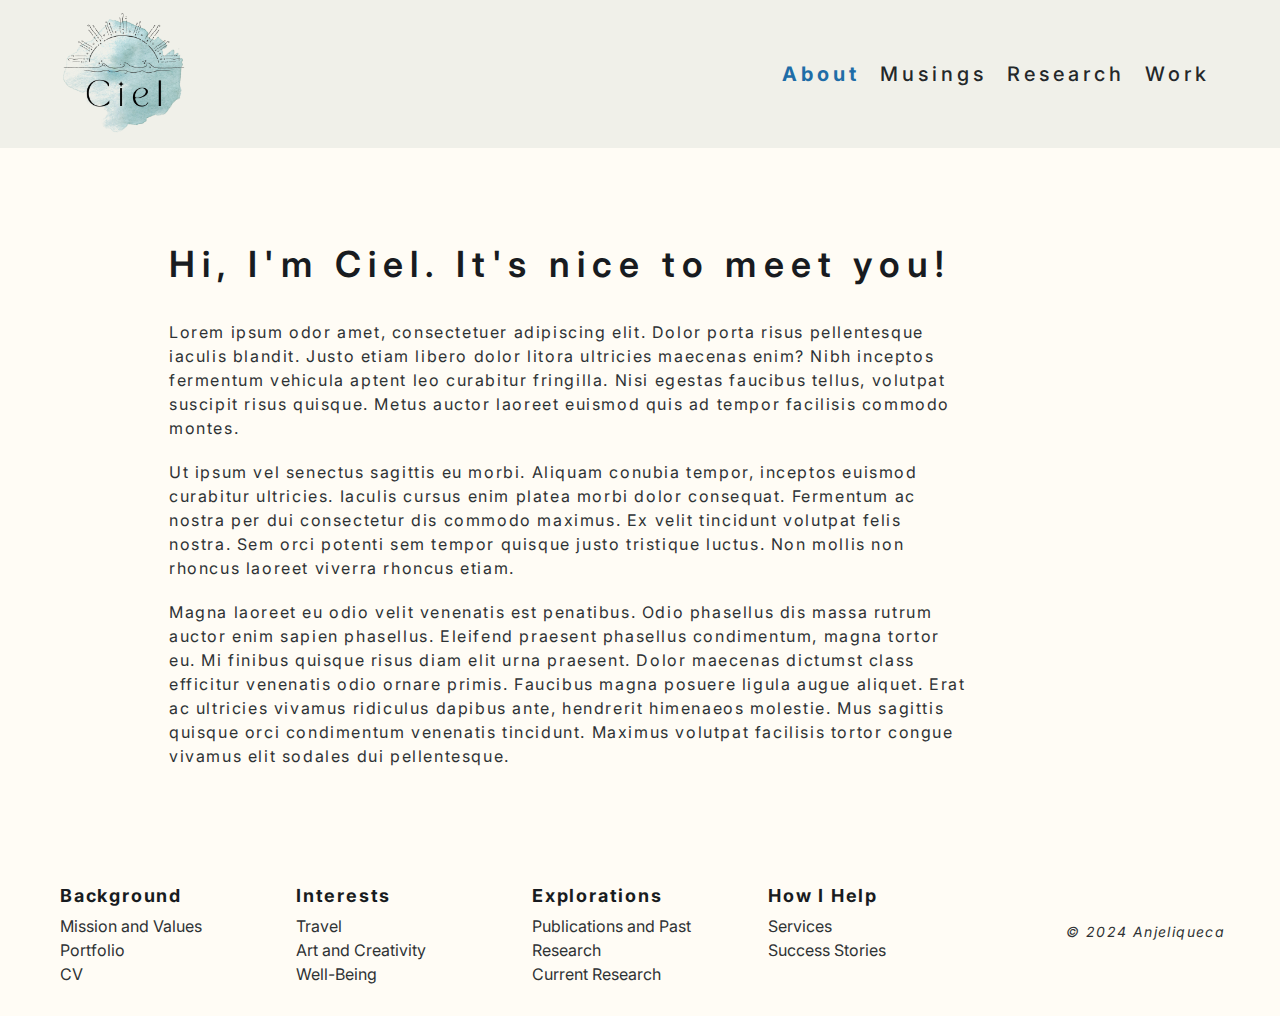
<file: about.html>
<!DOCTYPE html>
<html lang="en">

<!-- head section -->
<head>
    <link rel="preconnect" href="https://fonts.googleapis.com">
    <link rel="preconnect" href="https://fonts.gstatic.com" crossorigin>
    <link href="https://fonts.googleapis.com/css2?family=Inter:ital,opsz,wght@0,14..32,100..900;1,14..32,100..900&display=swap" rel="stylesheet">
    <link rel="stylesheet" href="CSS/styles.css">
    </head>

    <!-- body section -->
    <body>

        <!-- fixed header navigation -->
        <header class="top">
            <div class="header0">
                <div class="header1">
                    <a class="logo" href="index.html">
                        <img class="logo" src="images/Ciel-Logo.png" alt="Ciel">
                    </a>
                </div>
                <div class="header2">
                    <nav class="header">
                        <ul>
                            <li class="active">
                                <a href="about.html">About</a>
                            </li>
                            <li>
                                <a href="musings.html">Musings</a>
                            </li>
                            <li>
                                <a href="research.html">Research</a>
                            </li>
                            <li>
                                <a href="work.html">Work</a>
                            </li>
                        </ul>
                    </nav>
                </div>
            </div>
        </header>
        
        <!-- about section -->
        <section>
            <!-- long bio -->
            <header class="section">
                <div class="section">
                    <h2 class="section">Hi, I'm Ciel. It's nice to meet you!</h2>
                </div>
                <div class="section-paragraph">
                    <p class="section">Lorem ipsum odor amet, consectetuer adipiscing elit. Dolor porta risus pellentesque iaculis blandit. Justo etiam libero dolor litora ultricies maecenas enim? Nibh inceptos fermentum vehicula aptent leo curabitur fringilla. Nisi egestas faucibus tellus, volutpat suscipit risus quisque. Metus auctor laoreet euismod quis ad tempor facilisis commodo montes.
                    </p>
                    <p class="section">Ut ipsum vel senectus sagittis eu morbi. Aliquam conubia tempor, inceptos euismod curabitur ultricies. Iaculis cursus enim platea morbi dolor consequat. Fermentum ac nostra per dui consectetur dis commodo maximus. Ex velit tincidunt volutpat felis nostra. Sem orci potenti sem tempor quisque justo tristique luctus. Non mollis non rhoncus laoreet viverra rhoncus etiam.
                    </p>
                    <p class="section">Magna laoreet eu odio velit venenatis est penatibus. Odio phasellus dis massa rutrum auctor enim sapien phasellus. Eleifend praesent phasellus condimentum, magna tortor eu. Mi finibus quisque risus diam elit urna praesent. Dolor maecenas dictumst class efficitur venenatis odio ornare primis. Faucibus magna posuere ligula augue aliquet. Erat ac ultricies vivamus ridiculus dapibus ante, hendrerit himenaeos molestie. Mus sagittis quisque orci condimentum venenatis tincidunt. Maximus volutpat facilisis tortor congue vivamus elit sodales dui pellentesque.
                    </p>
                </div>
            </header>
        </section>

        <!-- footer section -->
        <footer class="footer">
            <nav class="footer-nav">
                <!-- footer navigation section -->
                <div class="footer-nav-group">
                    <div class="footer-nav-heading">Background</div>
                    <a class="footer-nav-group-item" href="#">Mission and Values</a>
                    <a class="footer-nav-group-item" href="#">Portfolio</a>
                    <a class="footer-nav-group-item" href="#">CV</a>
                </div>

                <div class="footer-nav-group">
                    <div class="footer-nav-heading">Interests</div>
                    <a class="footer-nav-group-item" href="#">Travel</a>
                    <a class="footer-nav-group-item" href="#">Art and Creativity</a>
                    <a class="footer-nav-group-item" href="#">Well-Being</a>
                </div>

                <div class="footer-nav-group">
                    <div class="footer-nav-heading">Explorations</div>
                    <a class="footer-nav-group-item" href="#">Publications and Past Research</a>
                    <a class="footer-nav-group-item" href="#">Current Research</a>
                </div>

                <div class="footer-nav-group">
                    <div class="footer-nav-heading">How I Help</div>
                    <a class="footer-nav-group-item" href="#">Services</a>
                    <a class="footer-nav-group-item" href="#">Success Stories</a>
                </div>
            </nav>
            <div class="copyright">
                <p class="copyright">&copy; 2024 Anjeliqueca</p>
            </div>    
        </footer>
    </body>
</html>
</file>
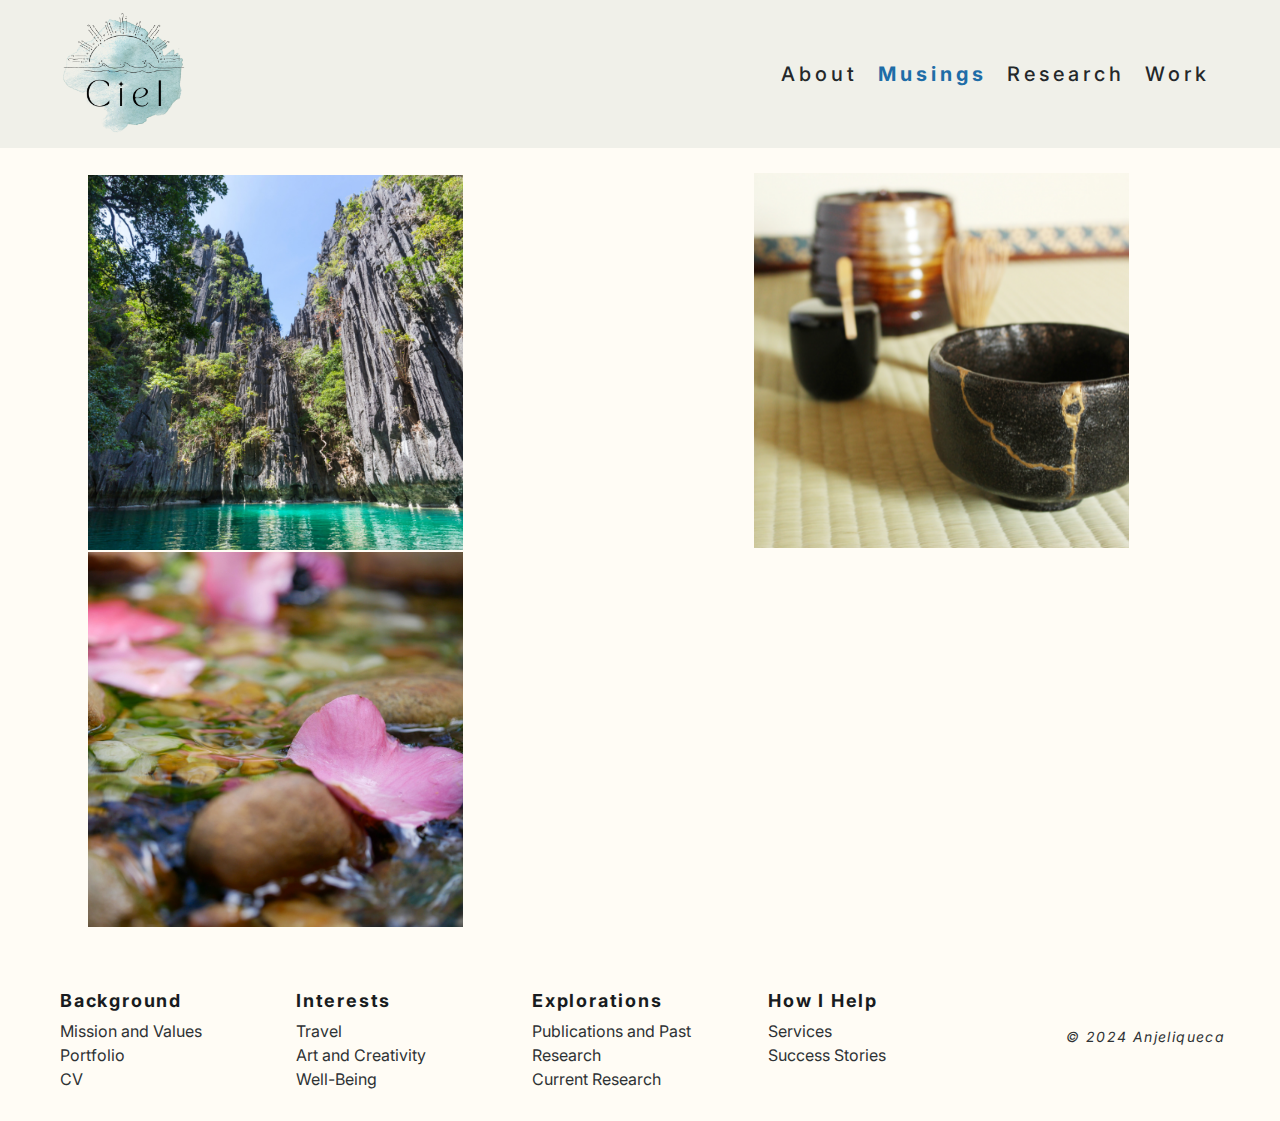
<file: musings.html>
<!DOCTYPE html>
<html lang="en">

<!-- head section -->
<head>
    <link rel="preconnect" href="https://fonts.googleapis.com">
    <link rel="preconnect" href="https://fonts.gstatic.com" crossorigin>
    <link href="https://fonts.googleapis.com/css2?family=Inter:ital,opsz,wght@0,14..32,100..900;1,14..32,100..900&display=swap" rel="stylesheet">
    <link rel="stylesheet" href="CSS/styles.css">
    </head>

    <!-- body section -->
    <body>

        <!-- fixed header navigation -->
        <header class="top">
            <div class="header0">
                <div class="header1">
                    <a class="logo" href="index.html">
                        <img class="logo" src="images/Ciel-Logo.png" alt="Ciel">
                    </a>
                </div>
                <div class="header2">
                    <nav class="header">
                        <ul>
                            <li>
                                <a href="about.html">About</a>
                            </li>
                            <li class="active">
                                <a href="musings.html">Musings</a>
                            </li>
                            <li>
                                <a href="research.html">Research</a>
                            </li>
                            <li>
                                <a href="work.html">Work</a>
                            </li>
                        </ul>
                    </nav>
                </div>
            </div>
        </header>
        
        <!-- aside section -->
        <aside>
            <div class="aside">
                <div class="left">
                    <a class="palawan" href="#">
                        <img class="palawan" src="images/palawan.png" alt="scenic view of sea and island mountains, palawan, philippines">
                    </a>
                </div>
                <div class="kintsugi">
                    <a class="middle" href="#">
                        <img class="kintsugi" src="images/kintsugi.png" alt="repaired pottery in japanese tea room">
                    </a>
                </div>
                <div class="right">
                    <a class="stream" href="#">
                        <img class="stream" src="images/stream.png" alt="flowers on running stream and river rocks">
                    </a>
                </div>
            </div>
        </aside>

        <!-- footer section -->
        <footer class="footer">
            <nav class="footer-nav">
                <!-- footer navigation section -->
                <div class="footer-nav-group">
                    <div class="footer-nav-heading">Background</div>
                    <a class="footer-nav-group-item" href="#">Mission and Values</a>
                    <a class="footer-nav-group-item" href="#">Portfolio</a>
                    <a class="footer-nav-group-item" href="#">CV</a>
                </div>

                <div class="footer-nav-group">
                    <div class="footer-nav-heading">Interests</div>
                    <a class="footer-nav-group-item" href="#">Travel</a>
                    <a class="footer-nav-group-item" href="#">Art and Creativity</a>
                    <a class="footer-nav-group-item" href="#">Well-Being</a>
                </div>

                <div class="footer-nav-group">
                    <div class="footer-nav-heading">Explorations</div>
                    <a class="footer-nav-group-item" href="#">Publications and Past Research</a>
                    <a class="footer-nav-group-item" href="#">Current Research</a>
                </div>

                <div class="footer-nav-group">
                    <div class="footer-nav-heading">How I Help</div>
                    <a class="footer-nav-group-item" href="#">Services</a>
                    <a class="footer-nav-group-item" href="#">Success Stories</a>
                </div>
            </nav>
            <div class="copyright">
                <p class="copyright">&copy; 2024 Anjeliqueca</p>
            </div>    
        </footer>
    </body>
</html>
</file>
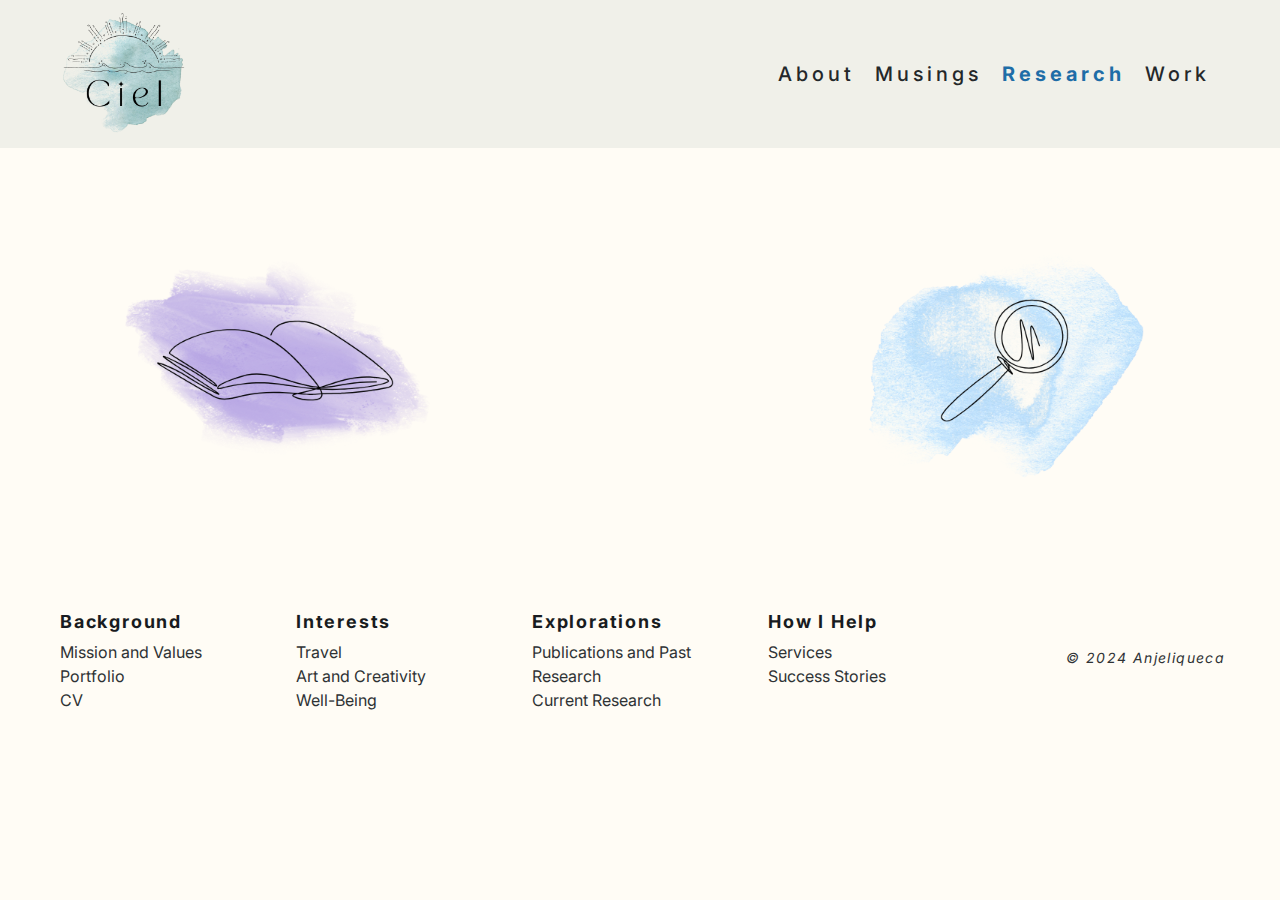
<file: research.html>
<!DOCTYPE html>
<html lang="en">

<!-- head section -->
<head>
    <link rel="preconnect" href="https://fonts.googleapis.com">
    <link rel="preconnect" href="https://fonts.gstatic.com" crossorigin>
    <link href="https://fonts.googleapis.com/css2?family=Inter:ital,opsz,wght@0,14..32,100..900;1,14..32,100..900&display=swap" rel="stylesheet">
    <link rel="stylesheet" href="CSS/styles.css">
    </head>

    <!-- body section -->
    <body>

        <!-- fixed header navigation -->
        <header class="top">
            <div class="header0">
                <div class="header1">
                    <a class="logo" href="index.html">
                        <img class="logo" src="images/Ciel-Logo.png" alt="Ciel">
                    </a>
                </div>
                <div class="header2">
                    <nav class="header">
                        <ul>
                            <li>
                                <a href="about.html">About</a>
                            </li>
                            <li>
                                <a href="musings.html">Musings</a>
                            </li>
                            <li class="active">
                                <a href="research.html">Research</a>
                            </li>
                            <li>
                                <a href="work.html">Work</a>
                            </li>
                        </ul>
                    </nav>
                </div>
            </div>
        </header>

       <!-- aside section -->
       <aside>
        <div class="left">
            <a class="work" href="#">
                <img class="work" src="images/work icon.png" alt="pen book line art with abstract watercolor background">
            </a>
        </div>
        <div class="right">
            <a class="research" href="#">
                <img class="research" src="images/research icon.png" alt="magnifying glass line art with abstract watercolor background">
            </a>
        </div>
    </aside>

        <!-- footer section -->
        <footer class="footer">
            <nav class="footer-nav">
                <!-- footer navigation section -->
                <div class="footer-nav-group">
                    <div class="footer-nav-heading">Background</div>
                    <a class="footer-nav-group-item" href="#">Mission and Values</a>
                    <a class="footer-nav-group-item" href="#">Portfolio</a>
                    <a class="footer-nav-group-item" href="#">CV</a>
                </div>

                <div class="footer-nav-group">
                    <div class="footer-nav-heading">Interests</div>
                    <a class="footer-nav-group-item" href="#">Travel</a>
                    <a class="footer-nav-group-item" href="#">Art and Creativity</a>
                    <a class="footer-nav-group-item" href="#">Well-Being</a>
                </div>

                <div class="footer-nav-group">
                    <div class="footer-nav-heading">Explorations</div>
                    <a class="footer-nav-group-item" href="#">Publications and Past Research</a>
                    <a class="footer-nav-group-item" href="#">Current Research</a>
                </div>

                <div class="footer-nav-group">
                    <div class="footer-nav-heading">How I Help</div>
                    <a class="footer-nav-group-item" href="#">Services</a>
                    <a class="footer-nav-group-item" href="#">Success Stories</a>
                </div>
            </nav>
            <div class="copyright">
                <p class="copyright">&copy; 2024 Anjeliqueca</p>
            </div>    
        </footer>
    </body>
</html>
</file>
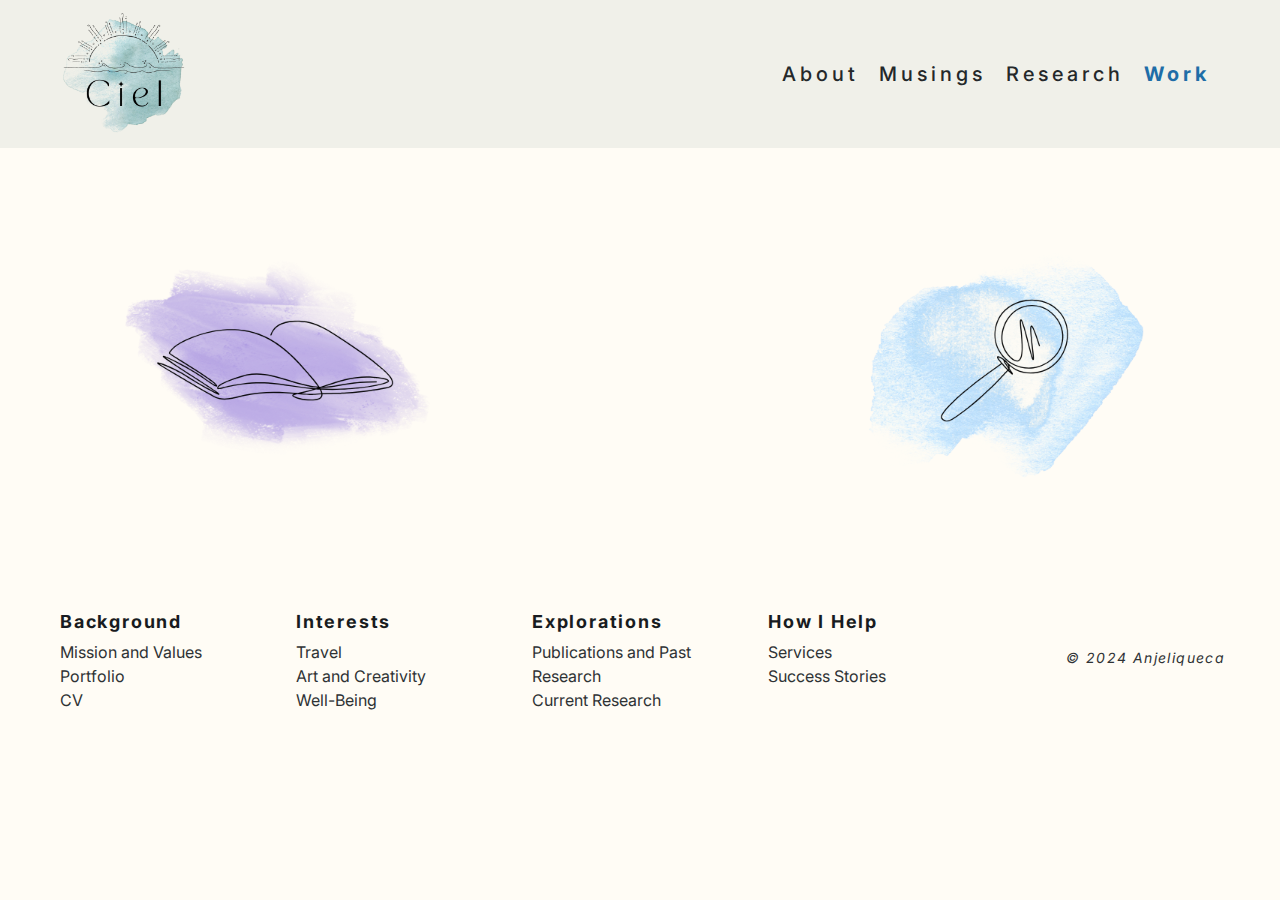
<file: work.html>
<!DOCTYPE html>
<html lang="en">

<!-- head section -->
<head>
    <link rel="preconnect" href="https://fonts.googleapis.com">
    <link rel="preconnect" href="https://fonts.gstatic.com" crossorigin>
    <link href="https://fonts.googleapis.com/css2?family=Inter:ital,opsz,wght@0,14..32,100..900;1,14..32,100..900&display=swap" rel="stylesheet">
    <link rel="stylesheet" href="CSS/styles.css">
    </head>

    <!-- body section -->
    <body>

        <!-- fixed header navigation -->
        <header class="top">
            <div class="header0">
                <div class="header1">
                    <a class="logo" href="index.html">
                        <img class="logo" src="images/Ciel-Logo.png" alt="Ciel">
                    </a>
                </div>
                <div class="header2">
                    <nav class="header">
                        <ul>
                            <li>
                                <a href="about.html">About</a>
                            </li>
                            <li>
                                <a href="musings.html">Musings</a>
                            </li>
                            <li>
                                <a href="research.html">Research</a>
                            </li>
                            <li class="active">
                                <a href="work.html">Work</a>
                            </li>
                        </ul>
                    </nav>
                </div>
            </div>
        </header>
        
        <!-- aside section -->
        <aside>
            <div class="left">
                <a class="work" href="#">
                    <img class="work" src="images/work icon.png" alt="pen book line art with abstract watercolor background">
                </a>
            </div>
            <div class="right">
                <a class="research" href="#">
                    <img class="research" src="images/research icon.png" alt="magnifying glass line art with abstract watercolor background">
                </a>
            </div>
        </aside>

        <!-- footer section -->
        <footer class="footer">
            <nav class="footer-nav">
                <!-- footer navigation section -->
                <div class="footer-nav-group">
                    <div class="footer-nav-heading">Background</div>
                    <a class="footer-nav-group-item" href="#">Mission and Values</a>
                    <a class="footer-nav-group-item" href="#">Portfolio</a>
                    <a class="footer-nav-group-item" href="#">CV</a>
                </div>

                <div class="footer-nav-group">
                    <div class="footer-nav-heading">Interests</div>
                    <a class="footer-nav-group-item" href="#">Travel</a>
                    <a class="footer-nav-group-item" href="#">Art and Creativity</a>
                    <a class="footer-nav-group-item" href="#">Well-Being</a>
                </div>

                <div class="footer-nav-group">
                    <div class="footer-nav-heading">Explorations</div>
                    <a class="footer-nav-group-item" href="#">Publications and Past Research</a>
                    <a class="footer-nav-group-item" href="#">Current Research</a>
                </div>

                <div class="footer-nav-group">
                    <div class="footer-nav-heading">How I Help</div>
                    <a class="footer-nav-group-item" href="#">Services</a>
                    <a class="footer-nav-group-item" href="#">Success Stories</a>
                </div>
            </nav>
            <div class="copyright">
                <p class="copyright">&copy; 2024 Anjeliqueca</p>
            </div>    
        </footer>
    </body>
</html>
</file>
<file: CSS/styles.css>
/* universal style */
*{
    margin: 0;
    padding: 0;
}

/* body style */
body{
    background-color: #fffcf5;
    font-family: "Inter", sans-serif;
    font-weight: normal;
    color: #181b20;
    width: 100%;
}

/* navigation header styles */
header.top{
    box-sizing: border-box;
    display: flex;
    position: sticky;
    top: 0;
    justify-content: space-between;
    background-color: #f0f0e9;
    width: 100%;
}
div.header0{
    box-sizing: border-box;
    display: flex;
    align-items: center;
    justify-content: space-between;
    width: 100%;
    padding: 0 50px;
}
div.header1{
    display: flex;
    justify-content: flex-start;
    text-align: left;
    width: 25%;
}
div.header2{
    box-sizing: border-box;
    display: flex;
    text-align: right;
    justify-content: flex-end;
    width: 50%;
    flex-basis: 45%;
}
nav.header{
    box-sizing: border-box;
    display: flex;
    justify-content: space-between;
    flex-basis: 75%;
}
nav ul{
    display: flex;
    text-align: right;
    justify-content: flex-end;
    flex: auto;
}
nav ul li{
    list-style: none;
    flex: auto;
    font-size: 1.25em;
    font-weight: 500;
    letter-spacing: .2em;
    color: #24282a;
    margin-right: 20px;
}

/* nav header link styles */
a:link{
    color: #24282a;
    text-decoration: none;
}
li a:hover{
    color: #748ea0;
}
a:visited{
    color: #24282a;
}

/* so we know what our current page is*/
li.active a {
    font-weight: bold;
    color: #1e6da7;
}

a.logo{
    background-color: transparent;
    text-decoration: none;
}

img.logo{
    display: block;
    width: 50%;
}

/* short about styles */
main{
    box-sizing: border-box;
    display: flex;
    flex-flow: row wrap;
    justify-content: center;
    align-items: center;
    height: fit-content;
    padding: 2%;
}
div.main{
    box-sizing: border-box;
    display: flex;
    flex-flow: row wrap;
    justify-content: center;
    align-items: center;
    width: 100%;
    padding: 20px 50px;
}
div.mainleft{
    box-sizing: border-box;
    display: inline-flex;
    flex-flow: row wrap;
    justify-content: flex-end;
    padding-right: 50px;
    flex: 0 1 45%;
    order: 0;
}
img.profile{
    width: 50%;
    padding: 1%;
}
div.mainright{
    box-sizing: border-box;
    display: inline-flex;
    flex-flow: row wrap;
    justify-content: flex-start;
    text-align: center;
    align-items: center;
    flex: 1 0 30%;
    order: 1;
    padding-bottom: 20px;
}
div.cycle-slideshow{
    position: relative;
    box-sizing: border-box;
    display: inline-flex;
    flex-flow: row wrap;
    justify-content: flex-end;
    flex: 0 1 45%;
    order: 2;
}
/* slideshow images */
.cycle-slideshow img{
   position: relative;
    box-sizing: border-box;
    width: 75%;
    padding: 1%;
}
div.slideshow-text{
    box-sizing: border-box;
    display: inline-flex;
    flex-flow: row wrap;
    justify-content: flex-start;
    text-align: center;
    align-items: center;
    flex: 1 0 30%;
    order: 3;
}

header.bio{
    display: flex;
    justify-content: flex-start;
    text-align: center;
    align-items: center;
    height: 100%;
    width: 100%;
    flex-direction: column;
    margin: 1%;
    padding: 1%;
    flex: 0 0 auto;
}
div.bioname{
    box-sizing: border-box;
    display: flex;
    justify-content: flex-start;
    align-items: flex-start;
    text-align: left;
    width: 100%;
    flex: 0 0 auto;
}
h2{
    box-sizing: border-box;
    display: flex;
    justify-content: flex-start;
    text-align: left;
    font-size: 36px;
    font-weight: 600;
    color: #181b20;
    letter-spacing: .2em;
    line-height: 2em;
    margin: 1%;
    padding: 1%;
    flex: 0 0 auto;
}
h3{
    box-sizing: border-box;
    display: flex;
    justify-content: flex-start;
    text-align: left;
    font-size: 36px;
    font-weight: 600;
    color: #181b20;
    letter-spacing: .2em;
    line-height: 2em;
    margin: 1%;
    padding: 1%;
    flex: 0 0 auto;
}
div.paragraph{
    box-sizing: border-box;
    display: flex;
    justify-content: flex-start;
    align-items: flex-start;
    text-align: left;
    width: 100%;
    flex: 0 0 auto;
}     
p{
    display: flex;
    justify-content: flex-start;
    text-align: left;
    align-items: flex-start;
    font-size: 16px;
    color: #2e3234;
    letter-spacing: .1em;
    line-height: 1.5em;
    width: 75%;
    margin: 1%;
    padding: 1%;
    flex: 0 0 auto;
}

/* section styles */
section{
    box-sizing: border-box;
    display: flex;
    align-items: flex-start;
    margin: 20px;
    padding: 20px;
    width: 100%;
    flex: 0 0 auto;
}    

header.section{
    margin: 20px;
    padding: 0 2%;
}
div.section{
    margin: 20px;
    padding: 0 2%;
}
h2.section{
    text-align: center;
    font-size: 36px;
    font-weight: 600;
    color: #181b20;
    letter-spacing: .2em;
    line-height: 2em;
    margin: 20px;
    padding: 0 2%;
}
div.section-paragraph{
    margin: 20px;
    padding: 0 2%;
} 
p.section{
    text-align: left;
    font-size: 16px;
    color: #2e3234;
    letter-spacing: .1em;
    line-height: 1.5em;
    margin: 20px;
    padding: 0 2%;
}

/* icon nav styles */
aside{
    box-sizing: border-box;
    display: flex;
    flex-flow: row wrap;
    justify-content: space-between;
    align-items: center;
    height: fit-content;
    padding: 2%;
}
div.aside{
    box-sizing: border-box;
    display: flex;
    flex-flow: row wrap;
    justify-content: space-between;
    align-items: center;
    width: 100%;
}
div.left{
    box-sizing: border-box;
    display: inline-flex;
    flex-flow: row wrap;
    justify-content: flex-end;
    flex: 0 1 auto;
}
div.middle{
    box-sizing: border-box;
    display: inline-flex;
    flex-flow: row wrap;
    justify-content: flex-end;
    flex: 0 1 auto;
}
div.right{
    box-sizing: border-box;
    display: inline-flex;
    flex-flow: row wrap;
    justify-content: flex-end;
    flex: 0 1 auto;
}

/* musings content styles */
a.palawan, a.kintsugi, a.stream{
    box-sizing: border-box;
    display: inline-flex;
    justify-content: center;
    background-color: transparent;
    text-decoration: none;
}

img.palawan, img.kintsugi, img.stream{
    box-sizing: border-box;
    display: inline-flex;
    justify-content: center;
    text-align: center;
    align-items: center;
    width: 75%;
}

/* research content styles */
a.work, a.research{
    box-sizing: border-box;
    display: inline-flex;
    justify-content: center;
    background-color: transparent;
    text-decoration: none;
}

img.work, img.research{
    box-sizing: border-box;
    display: inline-flex;
    justify-content: center;
    text-align: center;
    align-items: center;
    width: 75%;
}

/* work content styles */
a.work, a.research{
    box-sizing: border-box;
    display: flex;
    justify-content: center;
    background-color: transparent;
    text-decoration: none;
}

img.work, img.research{
    box-sizing: border-box;
    display: flex;
    justify-content: center;
    text-align: center;
    align-items: center;
    width: 75%;
}

/* footer styles */
footer.footer{
    box-sizing: border-box;
    display: flex;
    align-items: center;
    justify-content: space-between;
    width: 100%;
    padding: 20px 50px;
}
nav.footer-nav{
    box-sizing: border-box;
    display: flex;
    text-align: left;
    justify-content: flex-start;
    width: 100%;
}
div.footer-nav-group{
    box-sizing: border-box;
    display: flex;
    text-align: left;
    flex-direction: column;
    margin: 5px;
    padding: 5px;
    width: 75%;
}
div.footer-nav-heading{
    text-decoration: none;
    font-size: 18px;
    font-weight: 700;
    line-height: 2em;
    letter-spacing: .1em;
    color: #181b20;
}
a.footer-nav-group-item:link{
    text-decoration: none;
    line-height: 1.5em;
    font-size: 16px;
    color: #2e3234;
}
a.footer-nav-group-item:hover{
    color: #316789;
}
a.footer-nav-group-item:active{
    color: #316789;
}
a.footer-nav-group-item:visited{
    color: #24282a;
}
div.copyright{
    box-sizing: border-box;
    display: flex;
    justify-content: flex-end;
    align-items: flex-end;
    text-align: right;
    width: 25%;
}
p.copyright{
    display: flex;
    justify-content: flex-end;
    text-align: center;
    font-size: 14px;
    font-style: italic;
    color: #2e3234;
    letter-spacing: .1em;
    line-height: 1.5em;
}
</file>
